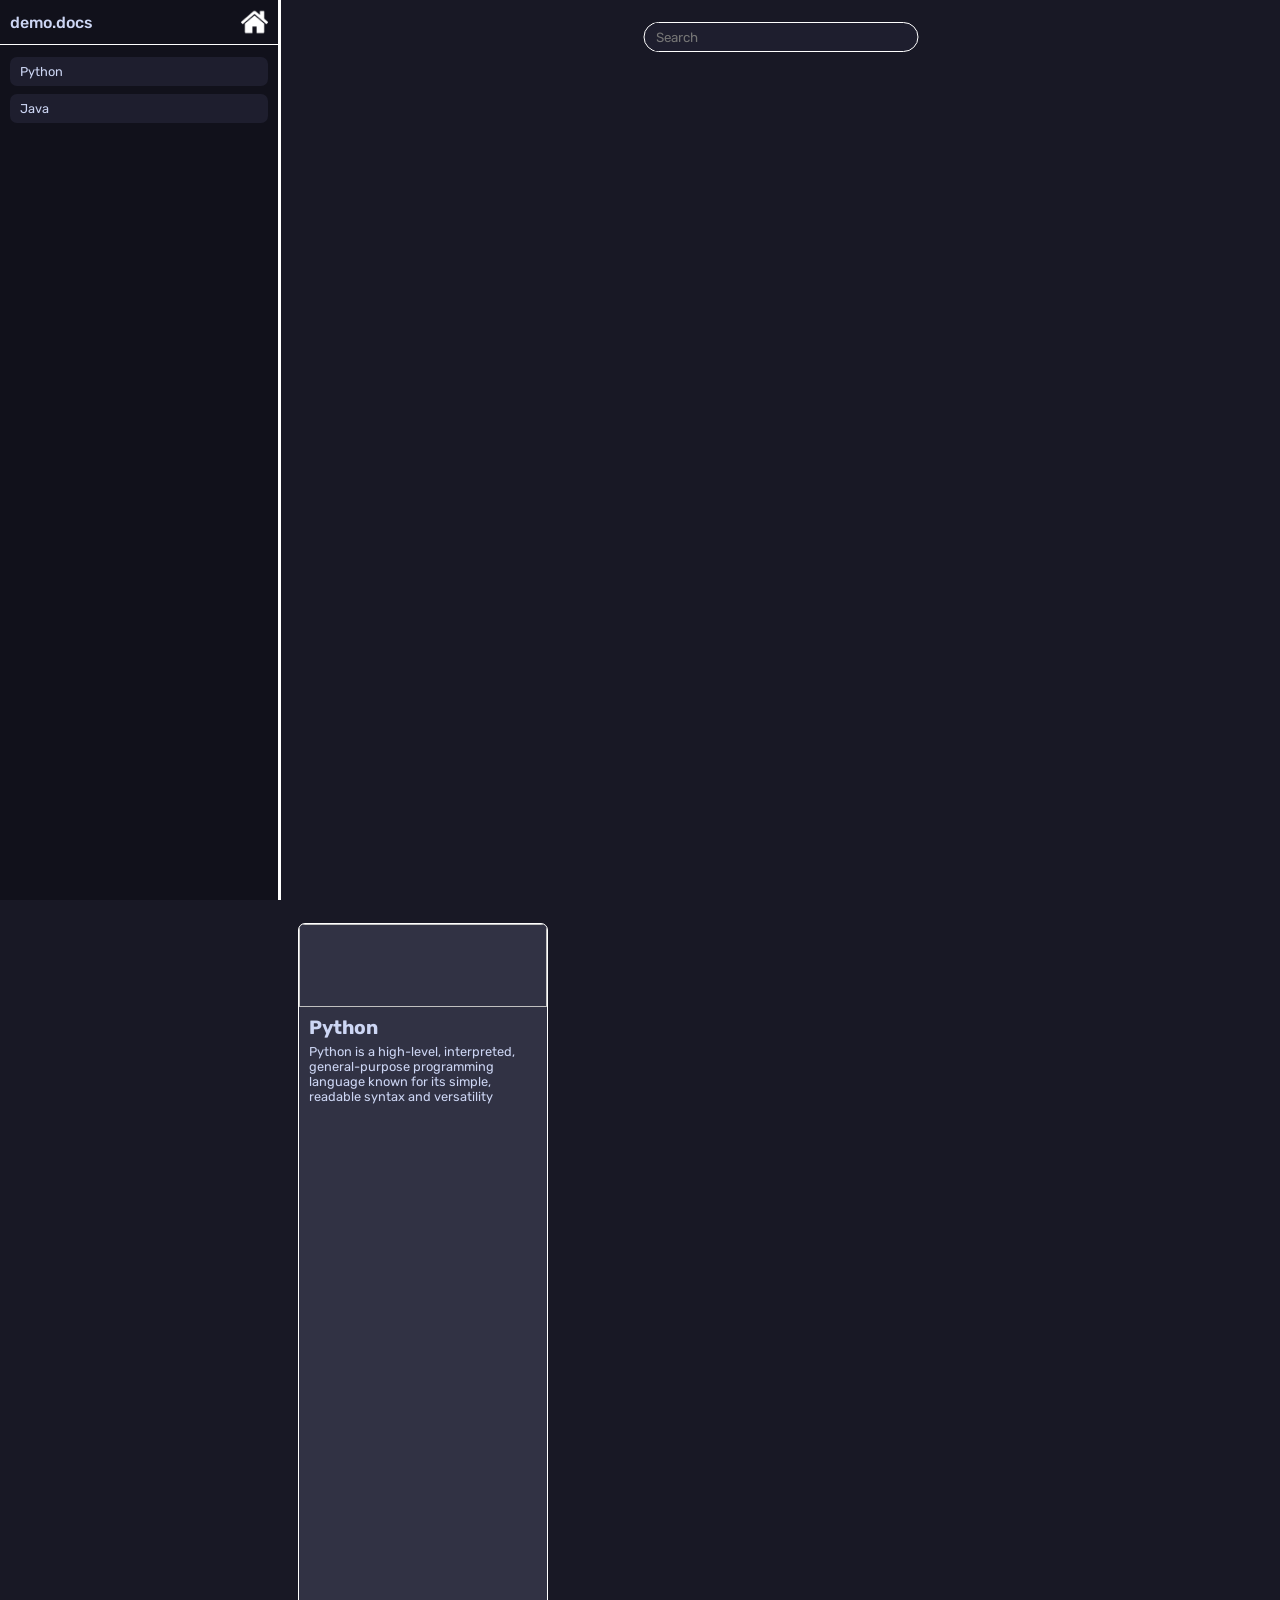
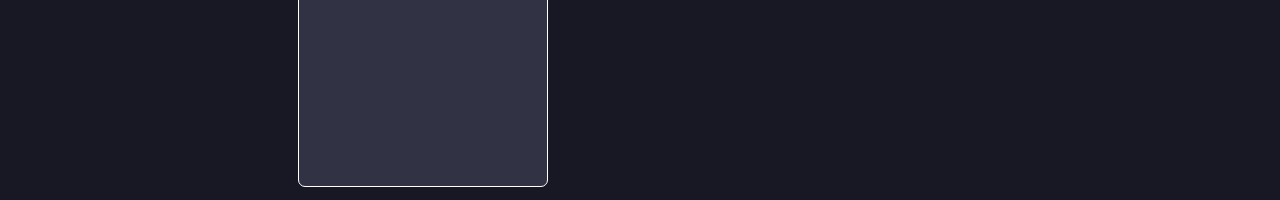
<file: index.html>
<!DOCTYPE html>
<html lang="en">
  <head>
    <link rel="icon" href="https://cdn.discordapp.com/embed/avatars/2.png">
    <link rel="stylesheet" href="index.css">
    <title>demo.docs</title>
  </head>
  <body data-theme="dark">
    <nav id="directoryNavigation">
      <header>
        <span id="directoryNavigation-title">demo.docs</span>
        <img id="directoryNavigation-home" src="assets/home.png">
      </header>
      <main></main>
    </nav>
    <main id="display">
      <header>
        <div id="display-header-search-container">
          <input type="text" id="display-header-search-input" placeholder="Search">
        </div>
      </header>
      <main id="content">
        <section id="category-python" class="category">
          <img class="category-cover">
          <div class="category-content">
            <span class="category-title">Python</span>
            <span class="category-description">Python is a high-level, interpreted, general-purpose programming language known for its simple, readable syntax and versatility</span>
          </div>
        </section>
      </main>
    </main>
    <script type="module">
      import { setupHook } from './index.js';

      setupHook();
    </script>
  </body>
</html>
</file>
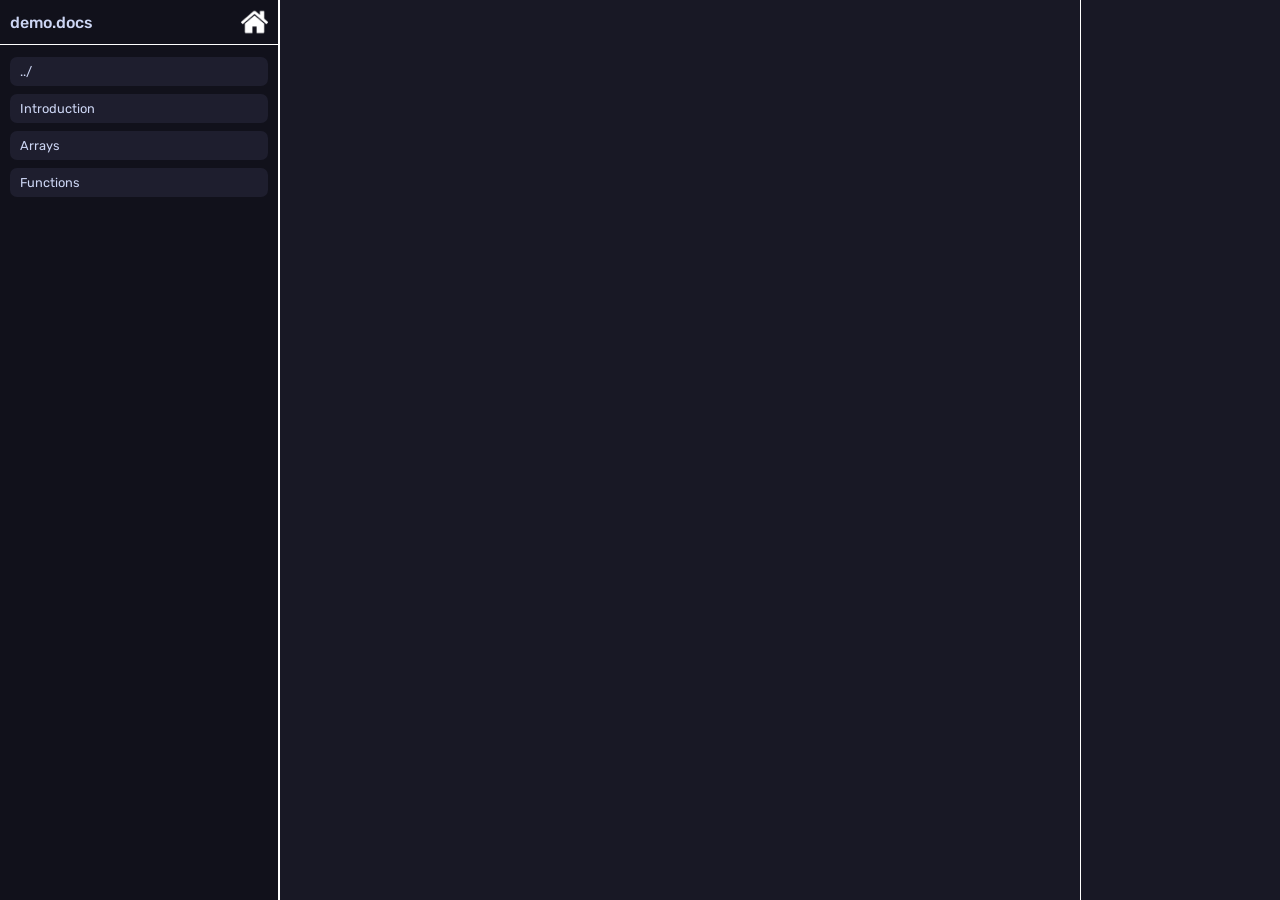
<file: java/index.html>
<!DOCTYPE html>
<html lang="en">
  <head>
    <link rel="icon" href="https://cdn.discordapp.com/embed/avatars/2.png">
    <link rel="stylesheet" href="index.css">
    <title>demo.docs</title>
  </head>
  <body data-theme="dark">
    <nav id="directoryNavigation">
      <header>
        <span id="directoryNavigation-title">demo.docs</span>
        <img id="directoryNavigation-home" src="../assets/home.png">
      </header>
      <main></main>
    </nav>
    <main id="display">
      <header></header>
      <main id="content"></main>
    </main>
    <script type="module" src="index.js"></script>
    <script type="module">
      import { setupHook } from './index.js';

      setupHook();
    </script>
  </body>
</html>
</file>
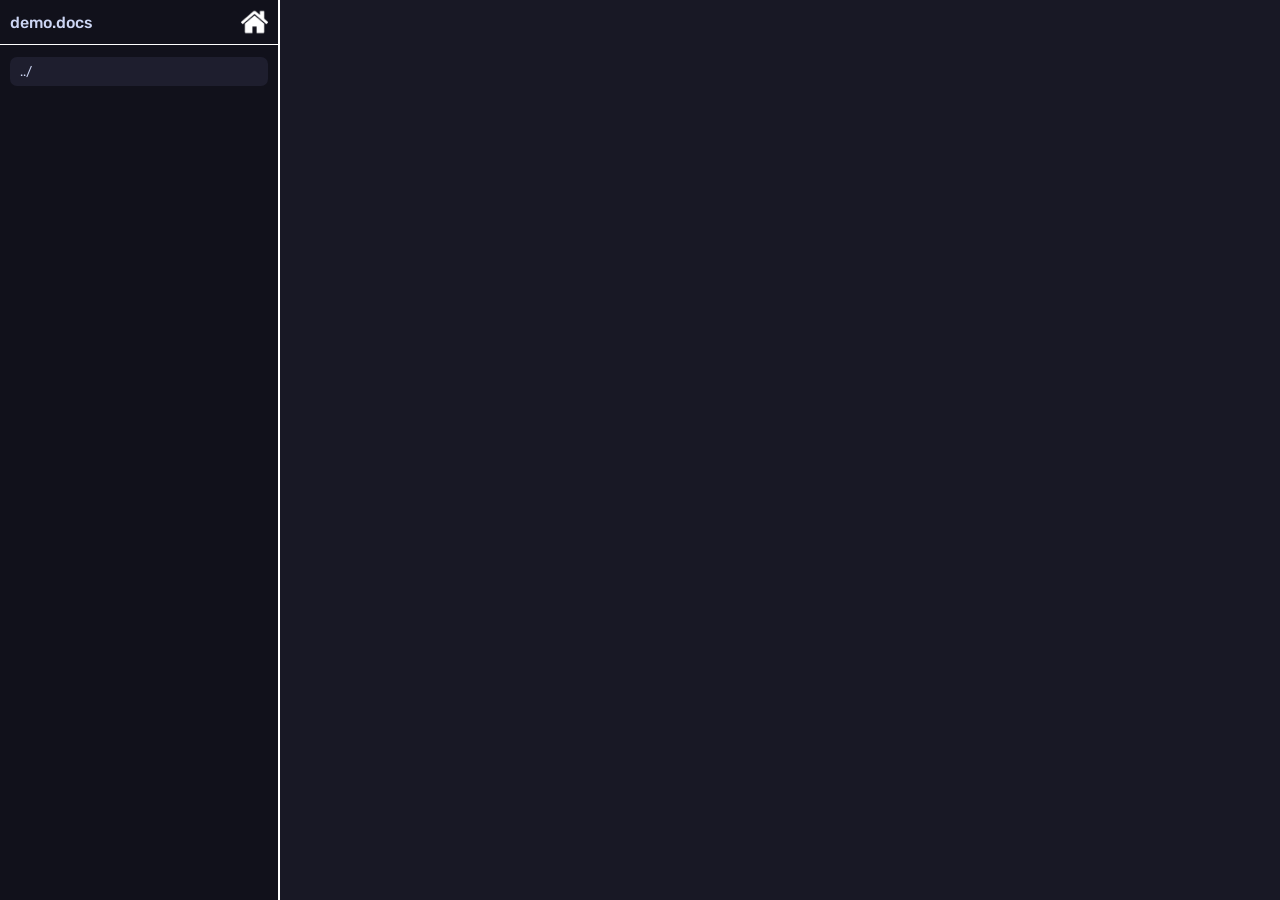
<file: python/index.html>
<!DOCTYPE html>
<html lang="en">
  <head>
    <link rel="icon" href="https://cdn.discordapp.com/embed/avatars/2.png">
    <link rel="stylesheet" href="index.css">
    <title>demo.docs</title>
  </head>
  <body data-theme="dark">
    <nav id="directoryNavigation">
      <header>
        <span id="directoryNavigation-title">demo.docs</span>
        <img id="directoryNavigation-home" src="../assets/home.png">
      </header>
      <main></main>
    </nav>
    <main id="display"></main>
    <script type="module">
      import { setupHook } from './index.js';

      setupHook();
    </script>
  </body>
</html>
</file>
<file: index.css>
@import 'base/index.css';


#display {
  box-sizing: border-box;
  height: 100%;
  width: calc(100% - var(--directoryNavigation-width));

  > header {
    position: relative;
    width: 100%;
    
    > #display-header-search-container {
      background-color: var(--dark-surface-0);
      border: 1px solid white;
      border-radius: 15px;
      box-sizing: border-box;
      height: 30px;
      left: 50%;
      margin-bottom: 15px;
      margin-top: 15px;
      position: relative;
      transform: translateX(-50%);
      width: 275px;

      > #display-header-search-input {
        background-color: inherit;
        border: none;
        box-sizing: border-box;
        color: var(--dark-text);
        font-family: "Rubik";
        height: 100%;
        margin-left: 10px;

        &:focus {
          outline: none;
        }
      }
    }
  }

  > #content {
    display: flex;
    flex-direction: row;
    flex-wrap: wrap;
    overflow-x: clip;
    overflow-y: auto;
    padding: 13px 18px;
    width: 100%;

    > .category {
      aspect-ratio: 5 / 3;
      background-color: var(--dark-surface-1);
      border: 1px solid white;
      border-radius: 7px;
      box-sizing: border-box;
      overflow: clip;
      width: 250px;

      &:hover {
        cursor: pointer;
      }
      
      > .category-cover {
        aspect-ratio: 3 / 1;
        box-sizing: border-box;
        border: none;
        outline: none;
        width: 100%;
      }

      > .category-content {
        display: flex;
        flex-direction: column;
        font-family: "Rubik";
        padding: 5px 10px;
        padding-bottom: 8px;

        > .category-title {
          font-size: 1.2em;
          font-weight: bold;
        }

        > .category-description {
          font-size: 0.8em;
          margin-top: 5px;
        }
      }
    }
  }
}
</file>
<file: java/index.css>
@import '../base/index.css';
</file>
<file: python/index.css>
@import '../base/index.css';
</file>
